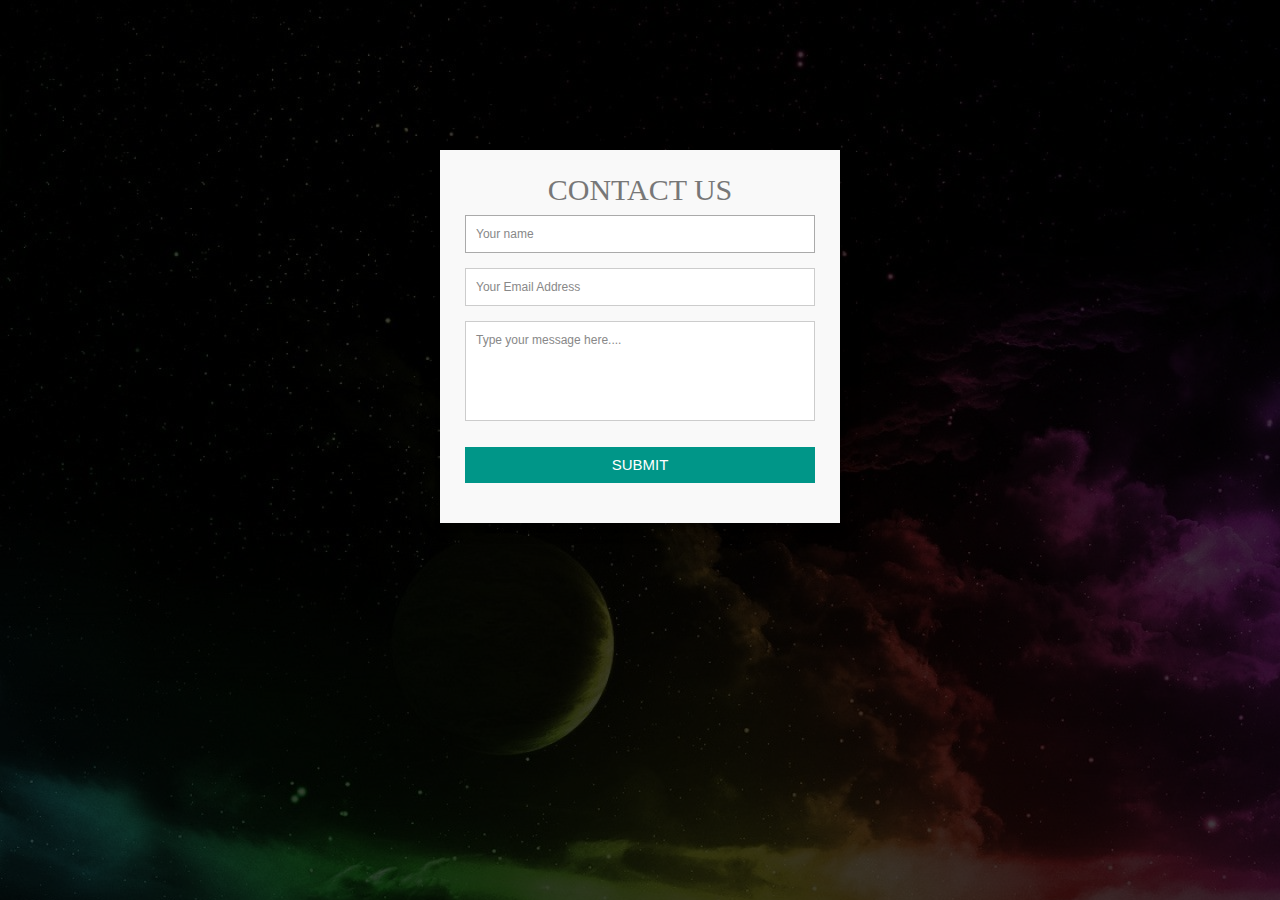
<file: contact.html>
<!DOCTYPE html>
<html>
<head>
<meta name="viewport" content="width=device-width, initial-scale=1">
<style>
* {
  margin: 0;
  padding: 0;
  box-sizing: border-box;
  -webkit-box-sizing: border-box;
  -moz-box-sizing: border-box;
  -webkit-font-smoothing: antialiased;
  -moz-font-smoothing: antialiased;
  -o-font-smoothing: antialiased;
  font-smoothing: antialiased;
  text-rendering: optimizeLegibility;
}

body {
  font-family: candara;
  font-weight: 100;
  font-size: 12px;
  line-height: 30px;
  color: #777;
  background-image: linear-gradient(rgba(0,0,0,0.75),rgba(0,0,0,0.75)),url(background.jpg);
}

.container {
  max-width: 400px;
  width: 100%;
  margin: 0 auto;
  position: relative;
}

#contact input[type="text"],
#contact input[type="email"],
#contact input[type="tel"],
#contact input[type="url"],
#contact textarea,
#contact button[type="submit"] {
  font: 400 12px/16px "Roboto", Helvetica, Arial, sans-serif;
}

#contact {
  background: #F9F9F9;
  padding: 25px;
  margin: 150px 0;
  box-shadow: 0 0 20px 0 rgba(0, 0, 0, 0.2), 0 5px 5px 0 rgba(0, 0, 0, 0.24);
}

#contact h3 {
  display: block;
  font-size: 30px;
  font-weight: 300;
  margin-bottom: 10px;
}

fieldset {
  border: medium none !important;
  margin: 0 0 10px;
  min-width: 100%;
  padding: 0;
  width: 100%;
}

#contact input[type="text"],
#contact input[type="email"],
#contact textarea {
  width: 100%;
  border: 1px solid #ccc;
  background: #FFF;
  margin: 0 0 5px;
  padding: 10px;
}

#contact input[type="text"]:hover,
#contact input[type="email"]:hover,
#contact textarea:hover {
  -webkit-transition: border-color 0.3s ease-in-out;
  -moz-transition: border-color 0.3s ease-in-out;
  transition: border-color 0.3s ease-in-out;
  border: 1px solid #aaa;
}

#contact textarea {
  height: 100px;
  max-width: 100%;
  resize: none;
}

#contact button[type="submit"] {
  text-transform: uppercase;
  cursor: pointer;
  width: 100%;
  border: none;
  background: #009688;
  color: #FFF;
  margin: 0 0 5px;
  padding: 10px;
  font-size: 15px;
}

#contact button[type="submit"]:hover {
  background: #00c8ff;
  -webkit-transition: background 0.3s ease-in-out;
  -moz-transition: background 0.3s ease-in-out;
  transition: background-color 0.3s ease-in-out;
}

#contact button[type="submit"]:active {
  box-shadow: inset 0 1px 3px rgba(0, 0, 0, 0.5);
}

.copyright {
  text-align: center;
}

#contact input:focus,
#contact textarea:focus {
  outline: 0;
  border: 1px solid #aaa;
}

::-webkit-input-placeholder {
  color: #888;
}

:-moz-placeholder {
  color: #888;
}

::-moz-placeholder {
  color: #888;
}

:-ms-input-placeholder {
  color: #888;
}
</style>
</head>
<body>

<div class="container">  
  <form id="contact" action="" method="post">
    <h3><center>CONTACT US</center></h3>
    <fieldset>
      <input placeholder="Your name" type="text" tabindex="1" required autofocus>
    </fieldset>
    <fieldset>
      <input placeholder="Your Email Address" type="email" tabindex="2" required>
    </fieldset>
    <fieldset>
      <textarea placeholder="Type your message here...." tabindex="5" required></textarea>
    </fieldset>
    <fieldset>
      <button name="submit" type="submit" id="contact-submit" data-submit="...Sending">Submit</button>
    </fieldset>
  </form>
</div>

</body>
</html>
</file>
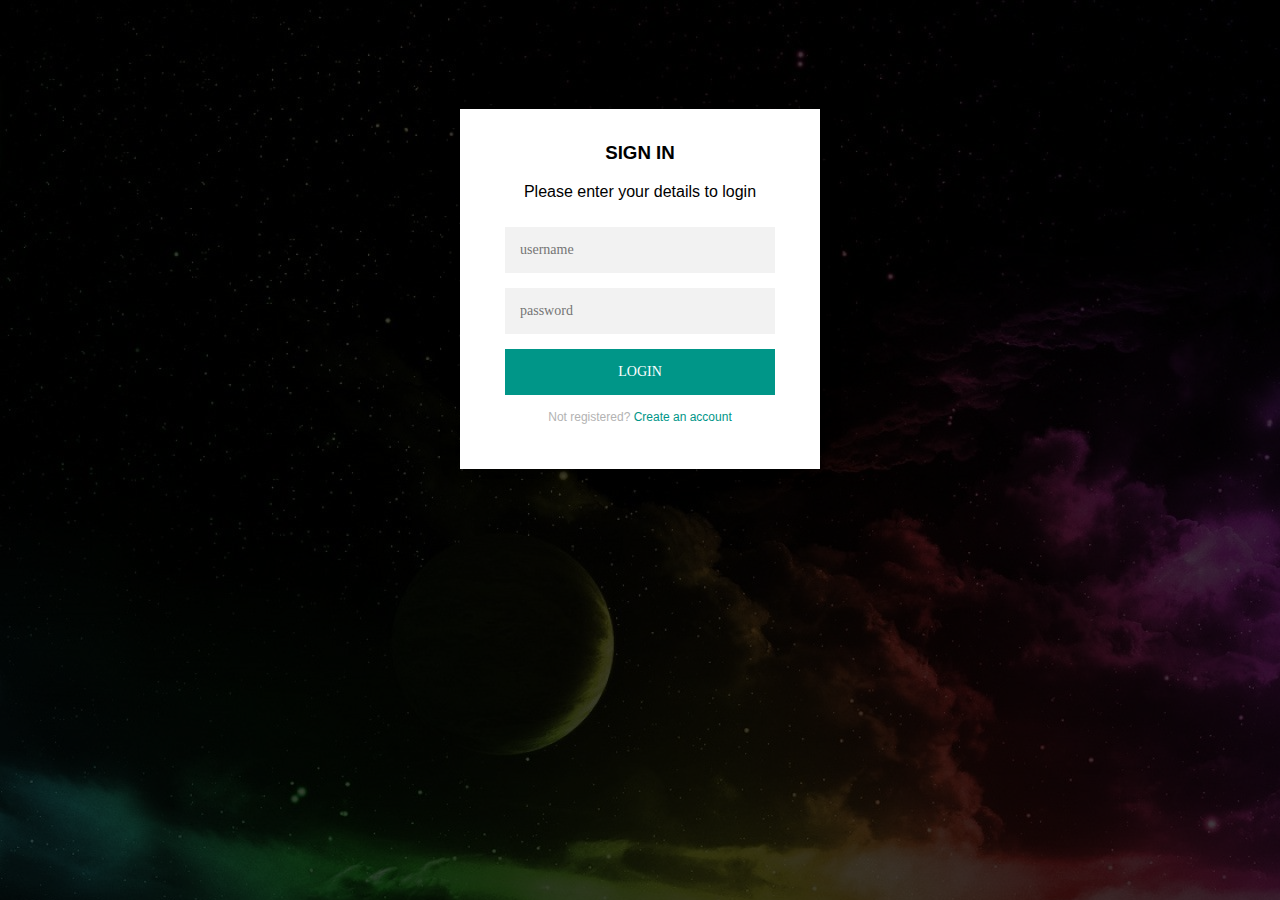
<file: login.html>
<!DOCTYPE html>
<html>
<head>
<style>
header .header{
  background-color: #fff;
  height: 45px;
}
header a img{
  width: 134px;
margin-top: 4px;
}
.login-page {
  width: 360px;
  padding: 8% 0 0;
  margin: auto;
}
.login-page .form .login{
  margin-top: -31px;
margin-bottom: 26px;
}
.form {
  position: relative;
  z-index: 1;
  background: #FFFFFF;
  max-width: 360px;
  margin: 0 auto 100px;
  padding: 45px;
  text-align: center;
  box-shadow: 0 0 20px 0 rgba(0, 0, 0, 0.2), 0 5px 5px 0 rgba(0, 0, 0, 0.24);
}
.form input {
  font-family: candara;
  outline: 0;
  background: #f2f2f2;
  width: 100%;
  border: 0;
  margin: 0 0 15px;
  padding: 15px;
  box-sizing: border-box;
  font-size: 14px;
}
.form button {
  font-family: candara;
  text-transform: uppercase;
  outline: 0;
  background-color: #328f8a;
  background: #009688;
  width: 100%;
  border: 0;
  padding: 15px;
  color: #FFFFFF;
  font-size: 14px;
  -webkit-transition: all 0.3 ease;
  transition: all 0.3 ease;
  cursor: pointer;
}
.form .message {
  margin: 15px 0 0;
  color: #b3b3b3;
  font-size: 12px;
}
.form .message a {
  color: #009688;;
  text-decoration: none;
}

.container {
  position: relative;
  z-index: 1;
  max-width: 300px;
  margin: 0 auto;
}

body {
  background-color: #328f8a;
  background-image: linear-gradient(rgba(0,0,0,0.75),rgba(0,0,0,0.75)),url(background.jpg);
  font-family: "Roboto", sans-serif;
  -webkit-font-smoothing: antialiased;
  -moz-osx-font-smoothing: grayscale;
}
</style>
<title>Cosmo Verse:Login</title>
</head>
<body>
  <body>
    <div class="login-page">
      <div class="form">
        <div class="login">
          <div class="login-header">
            <h3>SIGN IN</h3>
            <p>Please enter your details to login</p>
          </div>
        </div>
        <form class="login-form">
          <input type="text" placeholder="username"/>
          <input type="password" placeholder="password"/>
          <button>login</button>
          <p class="message">Not registered? <a href="#">Create an account</a></p>
        </form>
      </div>
    </div>
</body>
</body>
</html>
</file>
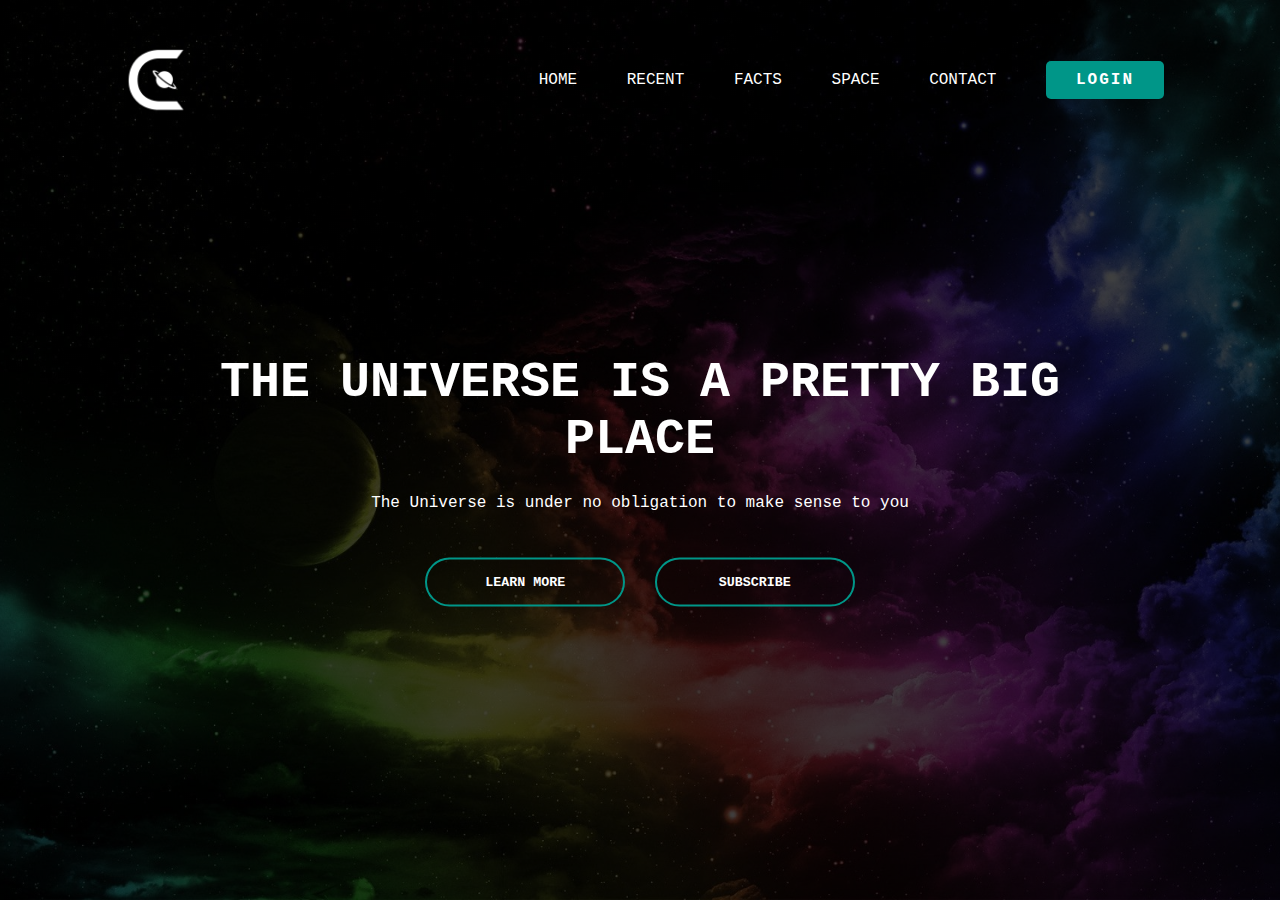
<file: main.html>
<!DOCTYPE html>
<html>
<head>
	<meta charset="utf-8">
	<title>COSMO VERSE</title>
	<link rel="stylesheet" href="style.css">
</head>
<body>
	<div class="banner">
		<div class="navbar">
		<img src="logo.png" class="logo">
		<nav>
		<ul>
			<li><a href="#">HOME</a></li>
			<li><a href="#">RECENT</a></li>
			<li><a href="#">FACTS</a></li>
			<li><a href="#">SPACE</a></li>
			<li><a href="contact.html">CONTACT</a></li>
			<li><b><a href="login.html" class="btn-area">login</a></b></li>
		</ul>
	</nav>
	
		</div>
			<div class="content">
				<h1>THE UNIVERSE IS A PRETTY BIG PLACE</h1>
				<p>The Universe is under no obligation to make sense to you</p>
				<div>
					<button type="button"><span></span>LEARN MORE</button>
					<button type="button"><span></span>SUBSCRIBE</button>
				</div>
			</div>	
	</div>
</body>
</html>
</file>
<file: style.css>
*{
	box-sizing: border-box;
	margin: 0;
	padding: 0;
	font-family:'Courier New', Courier, monospace;
}
.banner
{
width: 100%;
height: 100vh;
background-image: linear-gradient(rgba(0,0,0,0.75),rgba(0,0,0,0.75)),url(background.jpg);
background-size: cover;
background-position: center;
}
.navbar
{
	width: 85%;
	margin: auto;
	padding: 20px 0;
	display: flex;
	align-items: center;
	justify-content: space-between;
}
.logo
{
	width: 120px;
	cursor: pointer;
}
.navbar ul li{
	list-style: none;
	display: inline-block;
	margin: 0 20px;
	position: relative;
}
.navbar ul li a{
	text-decoration: none;
	color: #fff;
	text-transform: uppercase;
}
.navbar ul li::after{
	content: '';
	height: 3px;
	width: 0%;
	background: #009688;
	position: absolute;
	left: 0 ;
	bottom: -10px;
	transition: 0.5s;
}
.navbar ul li:hover::after{
width: 100%;
}
.btn-area{
	cursor: pointer;
	color: #fff;
	font-size: 16px;
	letter-spacing: 2px;
	text-transform: uppercase;
	padding: 10px 30px;
	border-radius: 5px;
	background: #009688;

}
.content{
	width: 100%;
	position: absolute;
	top: 50%;
	transform: translateY(-50%);
	text-align: center;
	color: #fff;
	padding: 150px;
}
.content h1{
	font-size: 50px;
	margin-top: 80px;

}
.content p{
	margin: 20px auto;
	font-weight: 120;
	line-height: 30px;
}
button{
	 width: 200px;
	 padding: 15px 0;
	 text-align: center;
	 margin: 20px 10px;
	 border-radius: 25px;
	 font-weight: bold;
	 border: 2px solid #009688;
	 background: transparent;
	 color: #fff;
	 cursor: pointer;
	 position: relative;
	 overflow: hidden;
}
span{
	background: #009688;
	height: 100%;
	width: 0;
	border-radius: 25px;
	position: absolute;
	left: 0;
	bottom: 0;
	transition: 0.5s;
	z-index: -1;
}
button:hover span{
	width: 100%;
}
button:hover{
	border: none   ;
}

.content a {
	text-decoration: none;
	color: white;
}
</file>
